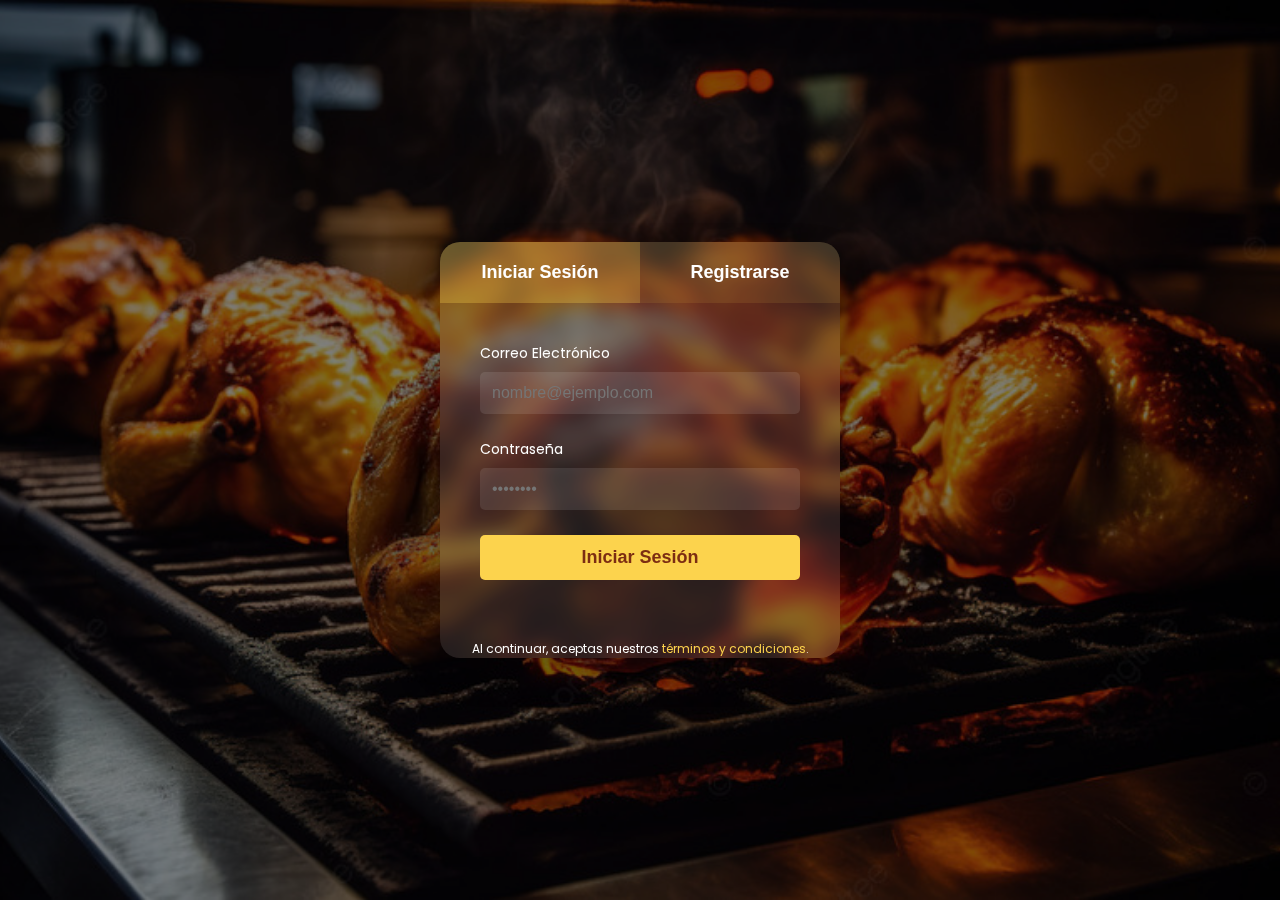
<file: login.html>
<!DOCTYPE html>
<html lang="es">
<head>
    <meta charset="UTF-8">
    <meta name="viewport" content="width=device-width, initial-scale=1.0">
    <title>Login Pollería El cruce</title>
    <link href="https://fonts.googleapis.com/css2?family=Poppins:wght@300;400;600;700&display=swap" rel="stylesheet">
    <style>
        * {
            margin: 0;
            padding: 0;
            box-sizing: border-box;
        }
        body, html {
            font-family: 'Poppins', sans-serif;
            height: 100%;
            overflow: hidden;
        }
        .background-container {
            position: fixed;
            top: 0;
            left: 0;
            width: 100%;
            height: 100%;
            z-index: -1;
            transition: background-image 1s ease-in-out;
            background-size: cover;
            background-position: center;
        }
        .overlay {
            position: absolute;
            top: 0;
            left: 0;
            width: 100%;
            height: 100%;
            background: rgba(0, 0, 0, 0.5);
        }
        .auth-container {
            position: absolute;
            top: 50%;
            left: 50%;
            transform: translate(-50%, -50%);
            width: 400px;
            background: rgba(255, 255, 255, 0.1);
            backdrop-filter: blur(10px);
            border-radius: 20px;
            overflow: hidden;
            box-shadow: 0 15px 35px rgba(0, 0, 0, 0.2);
        }
        .tab-header {
            display: flex;
        }
        .tab-header button {
            flex: 1;
            padding: 20px;
            border: none;
            background: rgba(252, 211, 77, 0.1);
            color: #fff;
            font-size: 18px;
            font-weight: 600;
            transition: all 0.3s ease;
            cursor: pointer;
        }
        .tab-header button.active {
            background: rgba(252, 211, 77, 0.3);
        }
        .tab-content {
            padding: 40px;
        }
        .form-group {
            margin-bottom: 25px;
        }
        .form-group label {
            display: block;
            margin-bottom: 8px;
            color: #fff;
            font-size: 14px;
        }
        .form-group input {
            width: 100%;
            padding: 12px;
            background: rgba(255, 255, 255, 0.1);
            border: none;
            border-radius: 5px;
            color: #fff;
            font-size: 16px;
            transition: all 0.3s ease;
        }
        .form-group input:focus {
            outline: none;
            background: rgba(255, 255, 255, 0.2);
        }
        .submit-btn {
            width: 100%;
            padding: 12px;
            background: #FCD34D;
            color: #7C2D12;
            border: none;
            border-radius: 5px;
            font-size: 18px;
            font-weight: 600;
            cursor: pointer;
            transition: all 0.3s ease;
        }
        .submit-btn:hover {
            background: #F59E0B;
        }
        .terms {
            margin-top: 20px;
            text-align: center;
            font-size: 12px;
            color: #fff;
        }
        .terms a {
            color: #FCD34D;
            text-decoration: none;
        }
        .hidden {
            display: none;
        }
        @keyframes fadeIn {
            from { opacity: 0; }
            to { opacity: 1; }
        }
        .fade-in {
            animation: fadeIn 0.5s ease-in-out;
        }
        @keyframes shake {
            0%, 100% { transform: translateX(0); }
            10%, 30%, 50%, 70%, 90% { transform: translateX(-5px); }
            20%, 40%, 60%, 80% { transform: translateX(5px); }
        }
        .shake {
            animation: shake 0.5s;
        }
    </style>
</head>

<body>
    <div class="background-container"></div>
    <div class="overlay"></div>
    <div class="auth-container">
        <div class="tab-header">
            <button id="loginTab" class="active">Iniciar Sesión</button>
            <button id="registerTab">Registrarse</button>
        </div>
        <div class="tab-content">
            <form id="loginForm" class="fade-in">
                <div class="form-group">
                    <label for="loginEmail">Correo Electrónico</label>
                    <input type="email" id="loginEmail" required placeholder="nombre@ejemplo.com">
                </div>
                <div class="form-group">
                    <label for="loginPassword">Contraseña</label>
                    <input type="password" id="loginPassword" required placeholder="••••••••">
                </div>
                <button type="submit" class="submit-btn">Iniciar Sesión</button>
            </form>
            <form id="registerForm" class="hidden">
                <div class="form-group">
                    <label for="registerName">Nombre Completo</label>
                    <input type="text" id="registerName" required placeholder="Juan Pérez">
                </div>
                <div class="form-group">
                    <label for="registerEmail">Correo Electrónico</label>
                    <input type="email" id="registerEmail" required placeholder="nombre@ejemplo.com">
                </div>
                <div class="form-group">
                    <label for="registerPassword">Contraseña</label>
                    <input type="password" id="registerPassword" required placeholder="••••••••">
                </div>
                <button type="submit" class="submit-btn">Crear Cuenta</button>
            </form>
        </div>
        <p class="terms">
            Al continuar, aceptas nuestros <a href="#">términos y condiciones</a>.
        </p>
    </div>


    <script>
        const backgroundImages = [
            'p1.jpg',
            'p2.jpg',
            'p3.jpg'
        ];

        

        const backgroundContainer = document.querySelector('.background-container');
        let currentImageIndex = 0;

        function changeBackground() {
            currentImageIndex = (currentImageIndex + 1) % backgroundImages.length;
            backgroundContainer.style.backgroundImage = `url('${backgroundImages[currentImageIndex]}')`;
        }

        setInterval(changeBackground, 5000);
        changeBackground(); // Iniciar con la primera imagen

        const loginTab = document.getElementById('loginTab');
        const registerTab = document.getElementById('registerTab');
        const loginForm = document.getElementById('loginForm');
        const registerForm = document.getElementById('registerForm');

        function switchTab(showLogin) {
            if (showLogin) {
                loginTab.classList.add('active');
                registerTab.classList.remove('active');
                loginForm.classList.remove('hidden');
                registerForm.classList.add('hidden');
            } else {
                registerTab.classList.add('active');
                loginTab.classList.remove('active');
                registerForm.classList.remove('hidden');
                loginForm.classList.add('hidden');
            }
            document.querySelector('.tab-content .fade-in').classList.remove('fade-in');
            setTimeout(() => {
                document.querySelector('.tab-content form:not(.hidden)').classList.add('fade-in');
            }, 10);
        }

        loginTab.addEventListener('click', () => switchTab(true));
        registerTab.addEventListener('click', () => switchTab(false));

        function simulateLoading(form) {
            const submitBtn = form.querySelector('.submit-btn');
            const originalText = submitBtn.textContent;
            submitBtn.disabled = true;
            submitBtn.textContent = 'Cargando...';
            
            setTimeout(() => {
                submitBtn.disabled = false;
                submitBtn.textContent = originalText;
                form.reset();
                form.classList.add('shake');
                setTimeout(() => form.classList.remove('shake'), 500);
            }, 2000);
        }

// Manejar el envío del formulario de inicio de sesión
loginForm.addEventListener('submit', (e) => {
    e.preventDefault(); // Prevenir el comportamiento por defecto del formulario
    const submitBtn = loginForm.querySelector('.submit-btn');
    const originalText = submitBtn.textContent;
    submitBtn.disabled = true;
    submitBtn.textContent = 'Cargando...';

    setTimeout(() => {
        // Redirigir al archivo index.html
        window.location.href = 'index.html';
    }, 2000); // Simular un tiempo de carga de 2 segundos
});

// Manejar el envío del formulario de registro
registerForm.addEventListener('submit', (e) => {
    e.preventDefault(); // Prevenir recarga de la página
    const submitBtn = registerForm.querySelector('.submit-btn');
    const originalText = submitBtn.textContent;
    submitBtn.disabled = true;
    submitBtn.textContent = 'Cargando...';

    setTimeout(() => {
        // Redirigir al archivo registro.html
        window.location.href = 'login.html';
    }, 2000); // Simular un tiempo de carga de 2 segundos
});



        registerForm.addEventListener('submit', (e) => {
            e.preventDefault();
            simulateLoading(registerForm);
        });
    </script>
    
</body>
</html>
</file>
